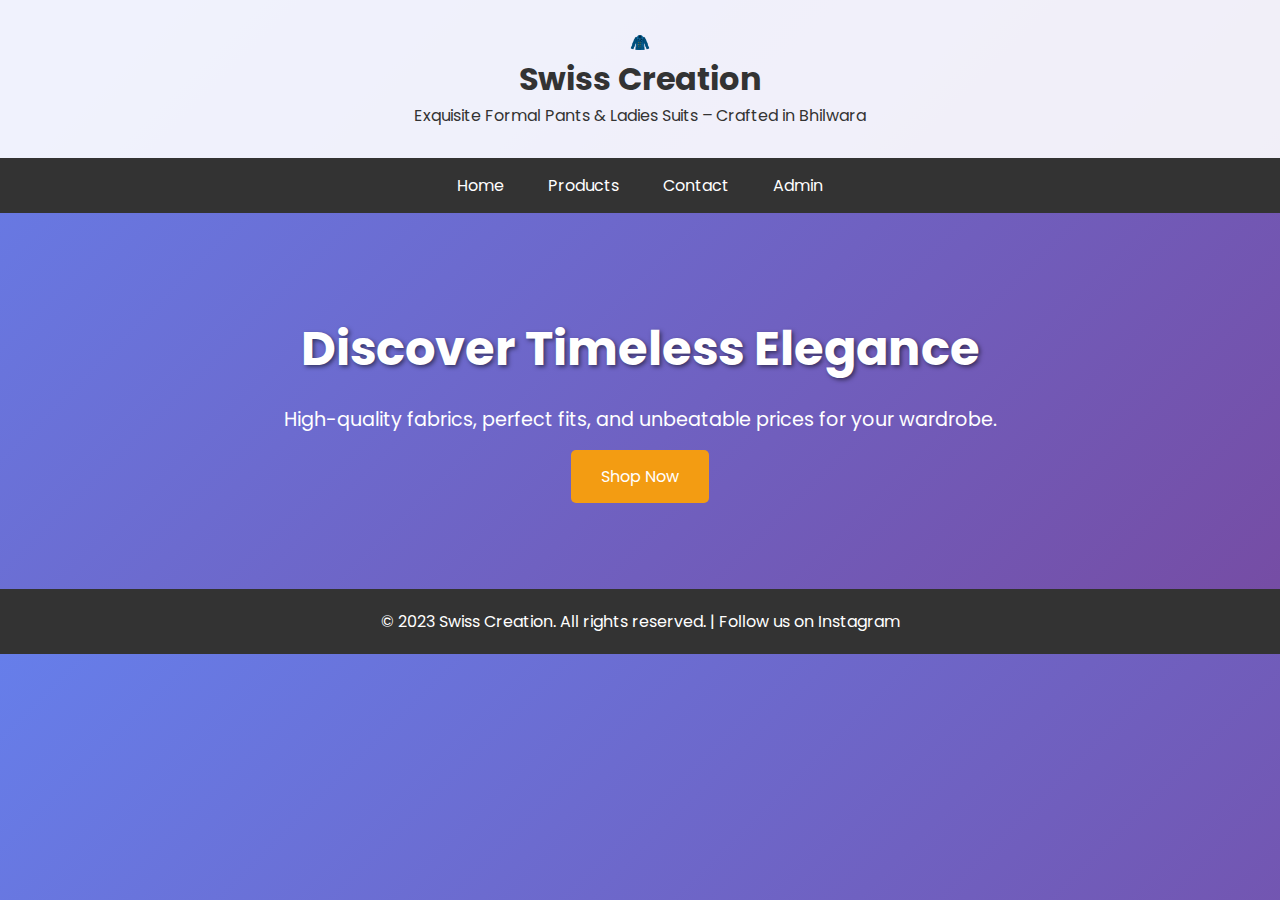
<file: index.html>
<!DOCTYPE html>
<html lang="en">
<head>
    <meta charset="UTF-8">
    <meta name="viewport" content="width=device-width, initial-scale=1.0">
    <title>Swiss Creation - Premium Fashion</title>
    <link href="https://fonts.googleapis.com/css2?family=Poppins:wght@300;600&display=swap" rel="stylesheet">
    <style>
        * { margin: 0; padding: 0; box-sizing: border-box; }
        body { font-family: 'Poppins', sans-serif; background: linear-gradient(135deg, #667eea 0%, #764ba2 100%); color: #333; animation: fadeIn 1s ease-in; }
        @keyframes fadeIn { from { opacity: 0; } to { opacity: 1; } }
        header { background: rgba(255, 255, 255, 0.9); text-align: center; padding: 30px; box-shadow: 0 4px 8px rgba(0,0,0,0.1); }
        .logo { animation: rotate 3s infinite linear; display: inline-block; } /* Rotating logo */
        nav { background: #333; padding: 15px; text-align: center; }
        nav a { color: white; margin: 0 20px; text-decoration: none; transition: color 0.3s; }
        nav a:hover { color: #f39c12; }
        .hero { text-align: center; padding: 100px 20px; background: url('https://via.placeholder.com/1920x600/000000/FFFFFF?text=Fashion+Hero+Image') no-repeat center/cover; color: white; animation: slideUp 1.5s ease-out; }
        @keyframes slideUp { from { transform: translateY(50px); opacity: 0; } to { transform: translateY(0); opacity: 1; } }
        .hero h2 { font-size: 3em; margin-bottom: 20px; text-shadow: 2px 2px 4px rgba(0,0,0,0.5); }
        .hero p { font-size: 1.2em; margin-bottom: 30px; }
        .btn { background: #f39c12; color: white; padding: 15px 30px; text-decoration: none; border-radius: 5px; transition: background 0.3s; animation: pulse 2s infinite; }
        @keyframes pulse { 0% { transform: scale(1); } 50% { transform: scale(1.05); } 100% { transform: scale(1); } }
        .btn:hover { background: #e67e22; transform: scale(1.1); }
        footer { background: #333; color: white; text-align: center; padding: 20px; }
        @media (max-width: 768px) { .hero h2 { font-size: 2em; } nav a { margin: 0 10px; } }
    </style>
</head>
<body>
    <header>
        <div class="logo">🧥</div> <!-- Emoji logo with rotation -->
        <h1>Swiss Creation</h1>
        <p>Exquisite Formal Pants & Ladies Suits – Crafted in Bhilwara</p>
    </header>
    
    <nav>
        <a href="index.html">Home</a>
        <a href="pages/products.html">Products</a>
        <a href="pages/contact.html">Contact</a>
        <a href="pages/admin.html">Admin</a> <!-- New admin link -->
    </nav>
    
    <section class="hero">
        <h2>Discover Timeless Elegance</h2>
        <p>High-quality fabrics, perfect fits, and unbeatable prices for your wardrobe.</p>
        <a href="pages/products.html" class="btn">Shop Now</a>
    </section>
    
    <footer>
        <p>&copy; 2023 Swiss Creation. All rights reserved. | Follow us on Instagram</p>
    </footer>
</body>
</html>
</file>
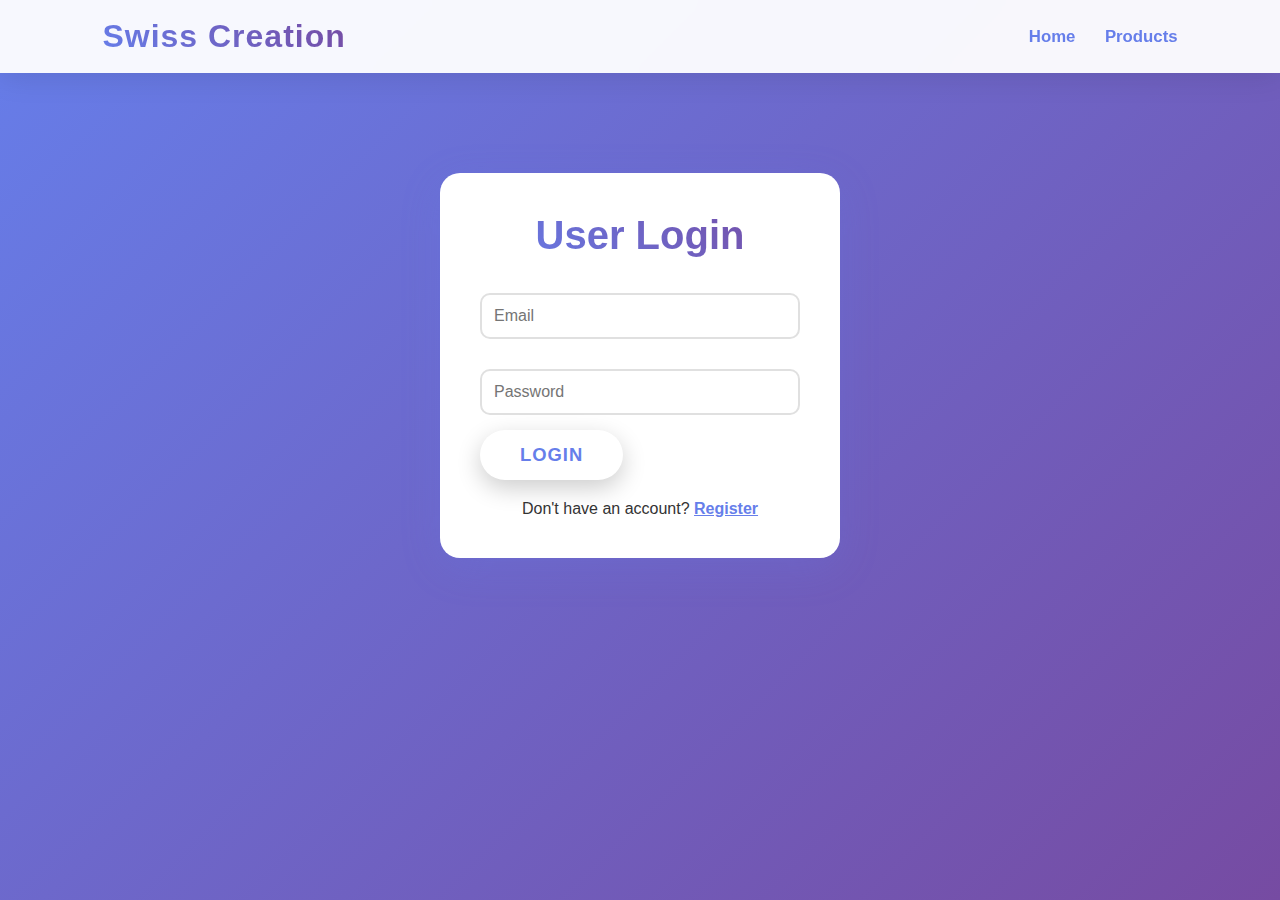
<file: user-login.html>
<!DOCTYPE html>
<html lang="en">
<head>
  <meta charset="UTF-8">
  <meta name="viewport" content="width=device-width, initial-scale=1.0">
  <title>User Login - Swiss Creation</title>
  <link rel="stylesheet" href="style.css">
</head>
<body>
  <nav class="navbar">
    <div class="brand">Swiss Creation</div>
    <div class="nav-links">
      <a href="index.html">Home</a>
      <a href="products.html">Products</a>
    </div>
  </nav>
  <div class="login-container">
    <h2 style="text-align:center;margin-bottom:20px">User Login</h2>
    <input type="email" id="login-email" placeholder="Email" class="form-control">
    <input type="password" id="login-password" placeholder="Password" class="form-control">
    <button class="cta-btn" onclick="userLogin()">Login</button>
    <p style="text-align:center;margin-top:20px">
      Don't have an account? <a href="user-register.html" style="color:#667eea;font-weight:600">Register</a>
    </p>
  </div>
  <script src="script.js"></script>
</body>
</html>
</file>
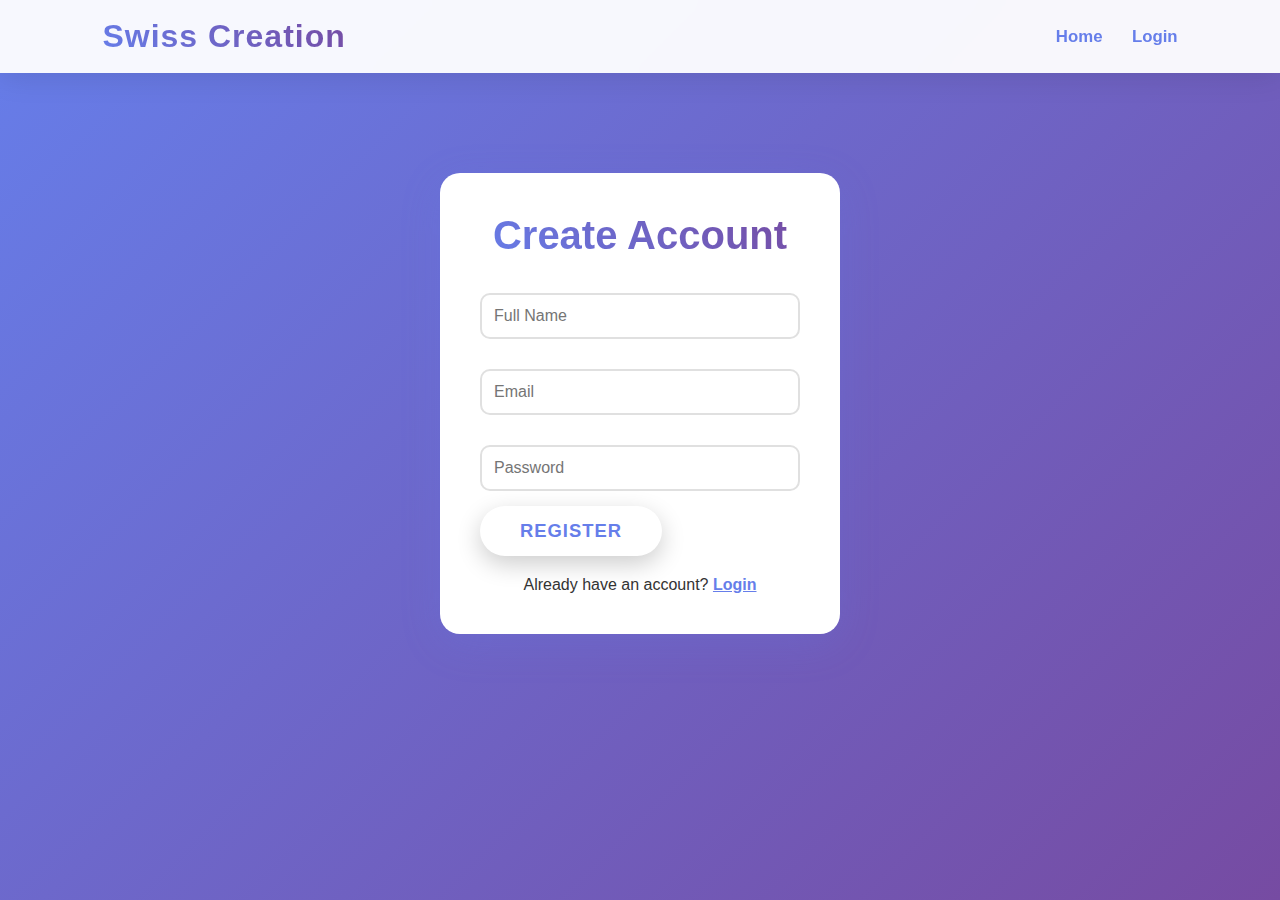
<file: user-register.html>
<!DOCTYPE html>
<html lang="en">
<head>
  <meta charset="UTF-8">
  <meta name="viewport" content="width=device-width, initial-scale=1.0">
  <title>Register - Swiss Creation</title>
  <link rel="stylesheet" href="style.css">
</head>
<body>
  <nav class="navbar">
    <div class="brand">Swiss Creation</div>
    <div class="nav-links">
      <a href="index.html">Home</a>
      <a href="user-login.html">Login</a>
    </div>
  </nav>
  <div class="login-container">
    <h2 style="text-align:center;margin-bottom:20px">Create Account</h2>
    <input type="text" id="reg-name" placeholder="Full Name" class="form-control">
    <input type="email" id="reg-email" placeholder="Email" class="form-control">
    <input type="password" id="reg-password" placeholder="Password" class="form-control">
    <button class="cta-btn" onclick="userRegister()">Register</button>
    <p style="text-align:center;margin-top:20px">
      Already have an account? <a href="user-login.html" style="color:#667eea;font-weight:600">Login</a>
    </p>
  </div>
  <script src="script.js"></script>
</body>
</html>
</file>
<file: style.css>
* {margin:0;padding:0;box-sizing:border-box}
body {
  font-family: 'Segoe UI', Tahoma, Geneva, Verdana, sans-serif;
  background: linear-gradient(135deg, #667eea 0%, #764ba2 100%);
  min-height: 100vh;
  color: #333;
}
.navbar {
  background: rgba(255,255,255,0.95);
  backdrop-filter: blur(10px);
  padding: 18px 8vw;
  display: flex;
  justify-content: space-between;
  align-items: center;
  box-shadow: 0 4px 30px rgba(0,0,0,0.1);
  position: sticky;
  top: 0;
  z-index: 100;
  animation: slideDown 0.5s ease;
}
@keyframes slideDown {
  from {transform: translateY(-100%)}
  to {transform: translateY(0)}
}
.brand {
  font-size: 2rem;
  font-weight: bold;
  background: linear-gradient(45deg, #667eea, #764ba2);
  -webkit-background-clip: text;
  -webkit-text-fill-color: transparent;
  letter-spacing: 1px;
}
.nav-links a {
  color: #667eea;
  margin-left: 25px;
  text-decoration: none;
  font-weight: 600;
  font-size: 1.05rem;
  transition: all 0.3s;
  position: relative;
}
.nav-links a::after {
  content: '';
  position: absolute;
  width: 0;
  height: 2px;
  bottom: -5px;
  left: 0;
  background: #667eea;
  transition: width 0.3s;
}
.nav-links a:hover::after {width: 100%}
.nav-links a:hover {color: #764ba2}

.hero {
  background: linear-gradient(135deg, #667eea 0%, #764ba2 100%);
  padding: 80px 10vw;
  text-align: center;
  color: #fff;
}
.hero-content h1 {
  font-size: 3rem;
  margin-bottom: 15px;
  animation: fadeInUp 1s ease;
}
@keyframes fadeInUp {
  from {opacity:0; transform: translateY(30px)}
  to {opacity:1; transform: translateY(0)}
}
.hero-content p {
  font-size: 1.3rem;
  margin-bottom: 25px;
  opacity: 0.95;
}
.cta-btn {
  padding: 14px 40px;
  background: #fff;
  color: #667eea;
  border: none;
  border-radius: 50px;
  font-size: 1.15rem;
  font-weight: 700;
  cursor: pointer;
  box-shadow: 0 8px 25px rgba(0,0,0,0.2);
  transition: all 0.3s;
  text-transform: uppercase;
  letter-spacing: 1px;
}
.cta-btn:hover {
  transform: translateY(-3px);
  box-shadow: 0 12px 35px rgba(0,0,0,0.3);
}

.products-section, .cart-section, .admin-section {
  padding: 60px 8vw;
  background: #f9f9fb;
  min-height: 60vh;
}
h2 {
  font-size: 2.5rem;
  text-align: center;
  margin-bottom: 50px;
  background: linear-gradient(45deg, #667eea, #764ba2);
  -webkit-background-clip: text;
  -webkit-text-fill-color: transparent;
  font-weight: 800;
}
.product-grid {
  display: flex;
  flex-wrap: wrap;
  gap: 35px;
  justify-content: center;
}
.product-card {
  background: #fff;
  border-radius: 20px;
  overflow: hidden;
  box-shadow: 0 10px 40px rgba(102,126,234,0.15);
  max-width: 280px;
  transition: all 0.4s ease;
  animation: popIn 0.6s ease forwards;
  opacity: 0;
}
@keyframes popIn {
  to {opacity: 1; transform: scale(1)}
  from {opacity: 0; transform: scale(0.8)}
}
.product-card:nth-child(1) {animation-delay: 0.1s}
.product-card:nth-child(2) {animation-delay: 0.2s}
.product-card:nth-child(3) {animation-delay: 0.3s}
.product-card:hover {
  transform: translateY(-10px);
  box-shadow: 0 15px 50px rgba(102,126,234,0.25);
}
.product-card img {
  width: 100%;
  height: 200px;
  object-fit: cover;
  transition: transform 0.5s;
}
.product-card:hover img {
  transform: scale(1.1);
}
.product-card h3 {
  margin: 20px 15px 8px;
  font-size: 1.4rem;
  color: #667eea;
}
.product-card p {
  margin: 0 15px 20px;
  font-size: 1.2rem;
  font-weight: 700;
  color: #764ba2;
}
.product-card .cta-btn {
  width: calc(100% - 30px);
  margin: 0 15px 20px;
  background: linear-gradient(45deg, #667eea, #764ba2);
  color: #fff;
}

.login-container {
  max-width: 400px;
  margin: 100px auto;
  background: #fff;
  padding: 40px;
  border-radius: 20px;
  box-shadow: 0 10px 40px rgba(102,126,234,0.2);
  animation: fadeIn 0.8s;
}
@keyframes fadeIn {
  from {opacity: 0}
  to {opacity: 1}
}
.form-control {
  width: 100%;
  padding: 12px;
  margin: 15px 0;
  border: 2px solid #e0e0e0;
  border-radius: 10px;
  font-size: 1rem;
  transition: border 0.3s;
}
.form-control:focus {
  border-color: #667eea;
  outline: none;
}
.cart-item, .order-item {
  background: #fff;
  padding: 20px;
  margin: 15px 0;
  border-radius: 15px;
  box-shadow: 0 4px 20px rgba(0,0,0,0.08);
  font-size: 1.1rem;
}

@media (max-width: 768px) {
  .hero-content h1 {font-size: 2rem}
  .navbar {flex-direction: column; padding: 15px}
  .nav-links a {margin: 8px 0}
  .product-grid {gap: 20px}
}/* Toast Notification */
.toast {
  position: fixed;
  bottom: 30px;
  right: 30px;
  background: #667eea;
  color: #fff;
  padding: 15px 25px;
  border-radius: 10px;
  box-shadow: 0 5px 20px rgba(0,0,0,0.3);
  opacity: 0;
  transform: translateY(20px);
  transition: all 0.3s;
  z-index: 1000;
}
.toast.show {
  opacity: 1;
  transform: translateY(0);
}

/* Better Product Cards */
.product-image-wrapper {
  position: relative;
  overflow: hidden;
  border-radius: 15px 15px 0 0;
}
.product-badge {
  position: absolute;
  top: 10px;
  right: 10px;
  background: #FFD700;
  color: #667eea;
  padding: 5px 15px;
  border-radius: 20px;
  font-size: 0.85rem;
  font-weight: 700;
}
.product-info {
  padding: 15px;
}
.product-desc {
  color: #666;
  font-size: 0.95rem;
  margin: 8px 0;
}
.product-price-row {
  display: flex;
  justify-content: space-between;
  align-items: center;
  margin-top: 15px;
}
.product-price {
  font-size: 1.5rem;
  font-weight: 700;
  color: #764ba2;
}
.product-btn {
  padding: 10px 20px;
  font-size: 0.95rem;
}
.cart-item {
  display: flex;
  align-items: center;
  gap: 15px;
}
</file>
